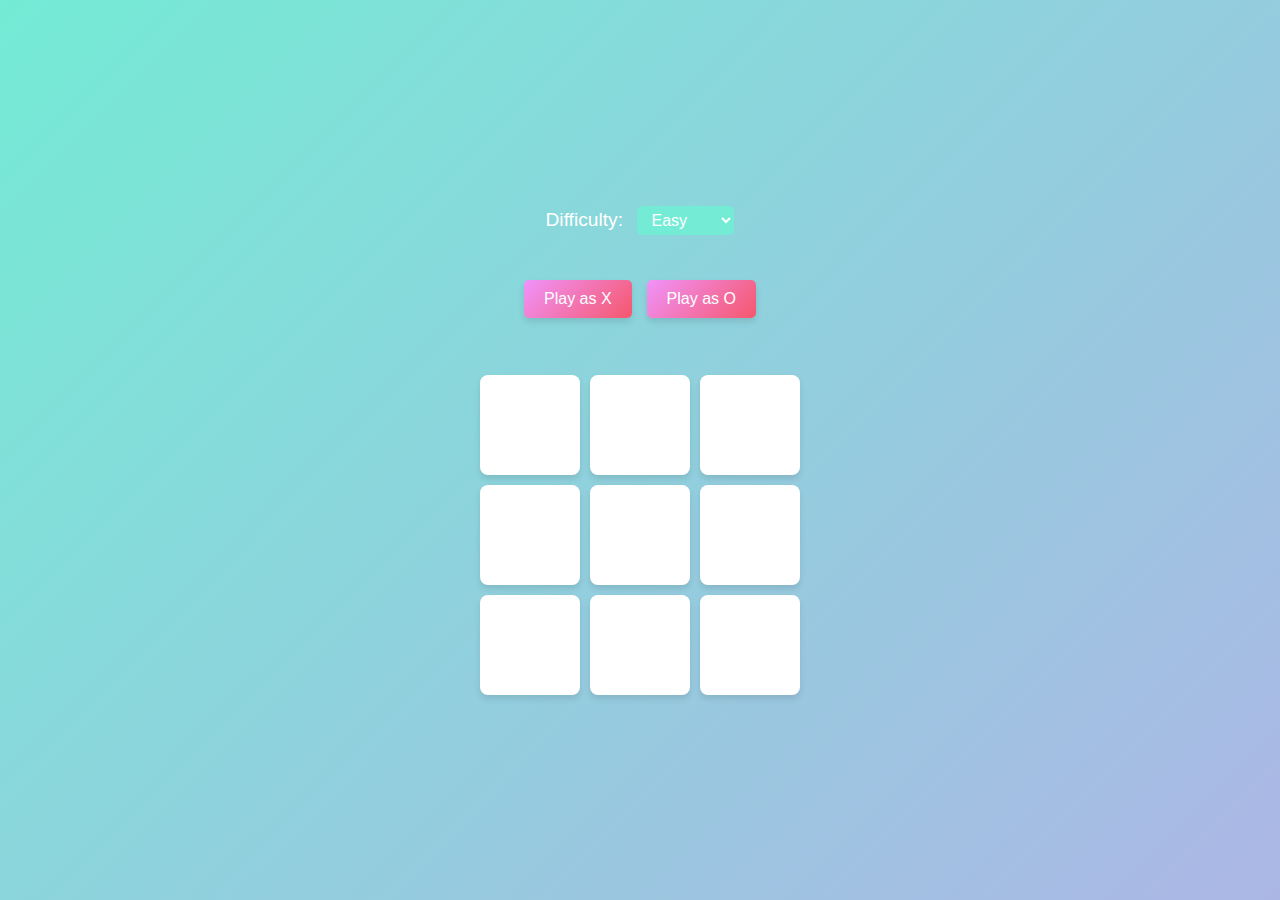
<file: game1/index.html>
<!DOCTYPE html>
<html lang="en">
<head>
    <meta charset="UTF-8">
    <meta name="viewport" content="width=device-width, initial-scale=1.0">
    <title>Tic Tac Toe</title>
    <link rel="stylesheet" href="styles.css">
    <script src="script.js"></script>
</head>
<body>
    <div class="menu">
        <div class="difficulty-selector">
            <label for="difficulty">Difficulty:</label>
            <select id="difficulty">
                <option value="easy">Easy</option>
                <option value="medium">Medium</option>
                <option value="hard">Hard</option>
            </select>
        </div>
        <div class="player-selector">
            <button class="x-play-button shape-selector">Play as X</button>
            <button class="o-play-button shape-selector">Play as O</button>
        </div>
    </div>

    <div class="board">
        <div class="cell"></div>
        <div class="cell"></div>
        <div class="cell"></div>
        <div class="cell"></div>
        <div class="cell"></div>
        <div class="cell"></div>
        <div class="cell"></div>
        <div class="cell"></div>
        <div class="cell"></div>
    </div>
    <div class="winning-message" id="winningMessage">
        <div class="end-game-message"></div>
        <button class="restart-button">Restart</button>
      </div>
</body>
</html>
</file>
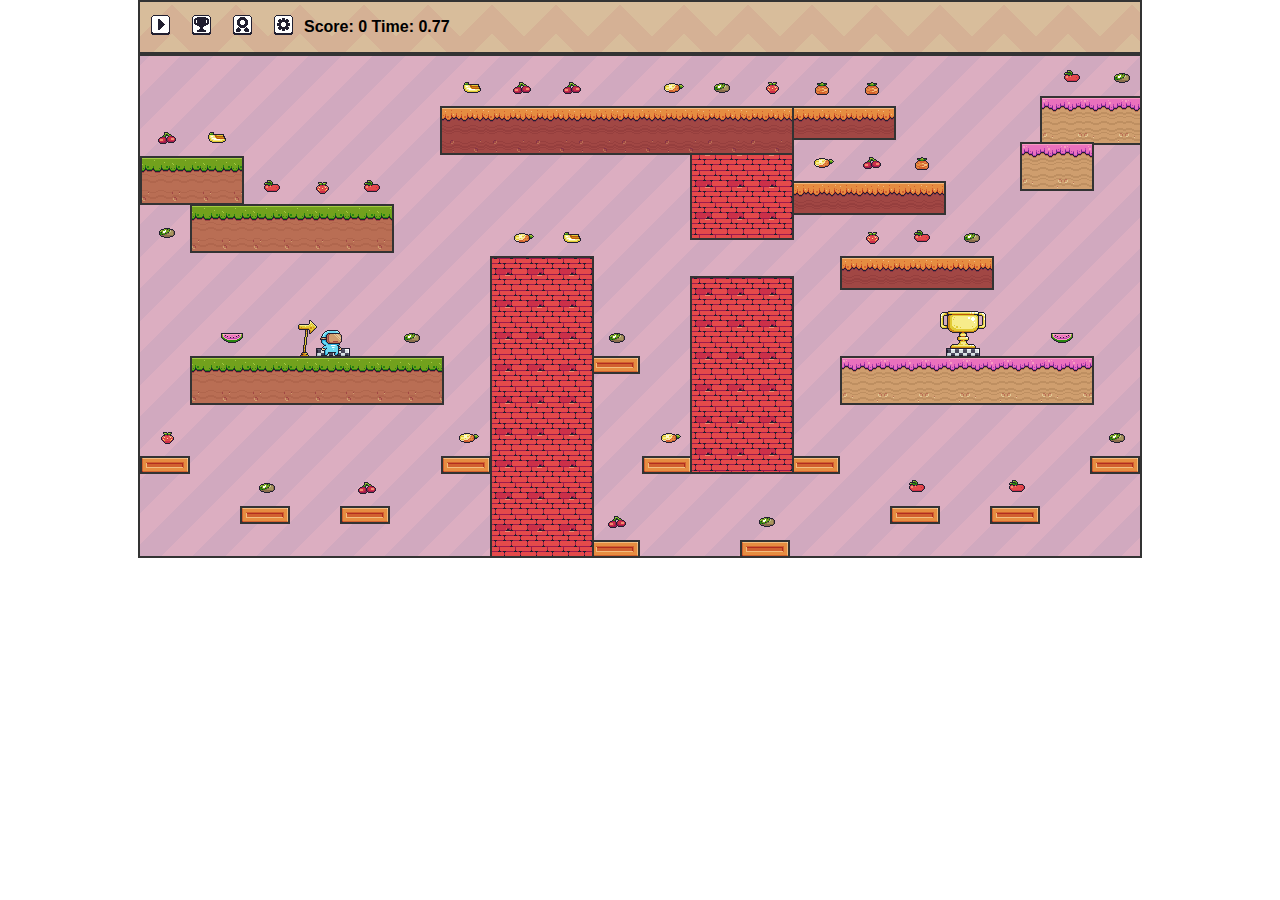
<file: game2/game2.html>
<!DOCTYPE html>
<html lang="en">
<head>
    <meta charset="UTF-8">
    <meta name="viewport" content="width=device-width, initial-scale=1.0">
    <title>Catch the Target</title>
    <link rel="stylesheet" href="game2.css">
</head>
<body>
    <nav id="navigation-bar">
        <div class="nav-link" data-target="play-content" aria-label="Play">
            <img src="assets/Buttons/Play.png" alt="Play" class="nav-icon">
        </div>
        <div class="nav-link" data-target="leaderboard-content" aria-label="Leaderboard">
            <img src="assets/Buttons/Leaderboard.png" alt="Leaderboard" class="nav-icon">
        </div>
        <div class="nav-link" data-target="achievements-content" aria-label="Achievements">
            <img src="assets/Buttons/Achievements.png" alt="Achievements" class="nav-icon">
        </div>
        <div class="nav-link" data-target="settings-content" aria-label="Settings">
            <img src="assets/Buttons/Settings.png" alt="Settings" class="nav-icon">
        </div>
        <div id="Score" aria-label="Score">
            Score: 0 | Time: 0
        </div>
        <div id="fruit-list">
            <!-- Dynamically added images will appear here -->
        </div>
    </nav>

    <main id="game">
        <div id="info-box">
            <div id="leaderboard">Leaderboard</div>
            <div id="achievements">Achievements</div>
            <div id="settings">
                Settings
                <div id="seed">Seed: 0</div>
            </div>
        </div>
        <div id="game-area"></div>
    </main>

    <script src="eventListener.js"></script>
    <script src="animation.js"></script>
    <script src="objects/objects.js"></script>
    <script src="objects/fruit.js"></script>
    <script src="objects/start.js"></script>
    <script src="objects/end.js"></script>
    <script src="objects/player.js"></script>
    <script src="objects/building.js"></script>
    <script src="game.js"></script>
</body>
</html>
</file>
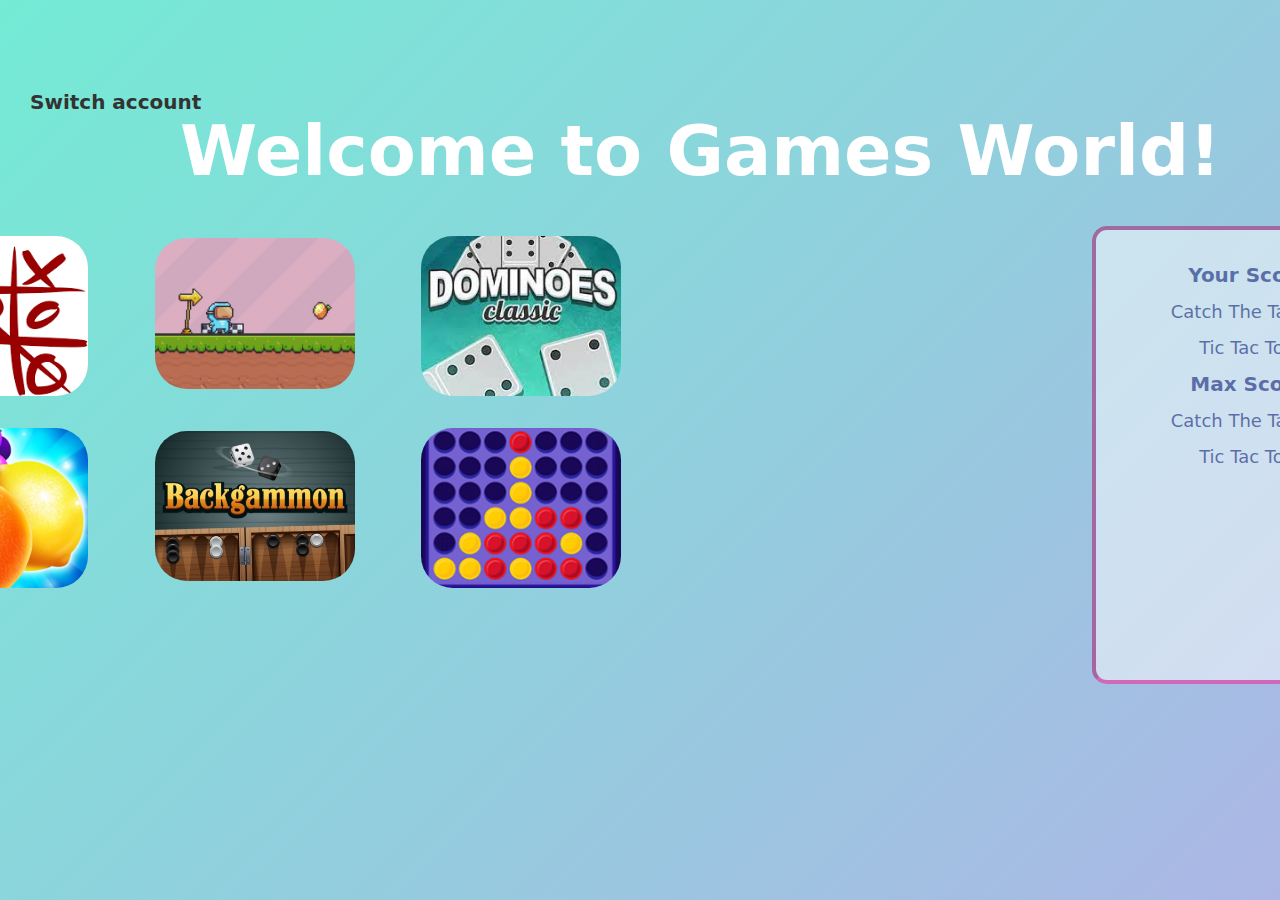
<file: HTML/games.html>
<!DOCTYPE html>
<html lang="en">

<head>
    <meta charset="UTF-8">
    <meta name="viewport" content="width=device-width, initial-scale=1.0">
    <title>Document</title>
    <link rel="stylesheet" href="../CSS/games.css" />
    <script src="../JS/games.js"></script>

</head>

<body>
    <header>
        <div id="header">
            <a href="../HTML/home.html" onclick="eraseCookie();">Switch account</a>
        </div>
    </header>
    <main>
        <div id="welcome">
            <h1>Welcome to Games World!</h1>
            
        </div>
        <div class="flex-container">
            <div class="grid-container">
                <div class="flex-container">
                    <div class="flex-item"><a href="../HTML/ticTacToe.html"><img src="../Media/tictactoe.png" alt="Tic Tac Toe"></a></div>
                    <div class="flex-item"><a href="../game2/game2.html"><img src="../Media/catchTheTarget.jpg" alt="Catch The Target"></a></div>
                    <div class="flex-item"><a ><img src="../Media/example1.jpeg" alt="backgammon"></a></div>
                </div>
                <div class="flex-container">
                    <div class="flex-item"><a ><img src="../Media/example2.jpeg" alt="fruit game"></a></div>
                    <div class="flex-item"><a ><img src="../Media/example3.jpeg" alt="word scramnle"></a></div>
                    <div class="flex-item"><a ><img src="../Media/example4.png" alt="connect four"></a></div>
                </div>
            </div>
            <div class="userData">
                <div class="area">
                    <h2 id="message"></h2>
                    <p id="date"></p>
                </div>
                <div class="scores">
                    <div class="your-scores">
                        <h2>Your Scores:</h2>
                        <p>Catch The Target: <span id="userCatchTheTarget">0</span></p>
                        <p>Tic Tac Toe: <span id="userTicTacToe">0</span></p>
                    </div>
                    <div class="max-scores">
                        <h2>Max Scores:</h2>
                        <p>Catch The Target: <span id="maxCatchTheTarget">0</span></p>
                        <p>Tic Tac Toe: <span id="maxTicTacToe">0</span></p>
                    </div>
                </div>
            </div>
            
        </div>        
    </main>


</body>

</html>
</file>
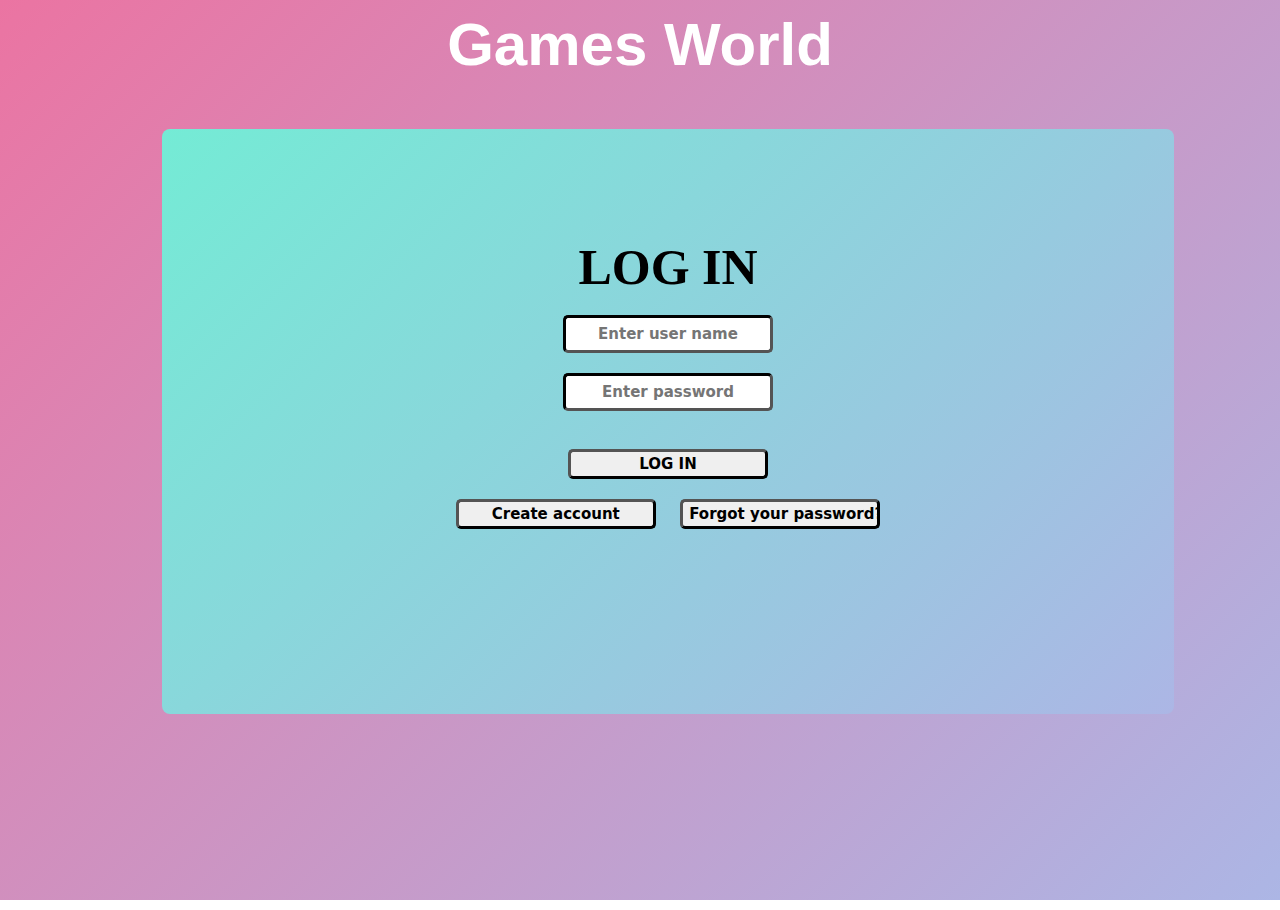
<file: HTML/home.html>
<!DOCTYPE html>
<html lang="en">

<head>
    <meta charset="UTF-8">
    <meta http-equiv="X-UA-Compatible">
    <meta name="viewport" content="width=device-width, initial-scale=1.0">
    <title>Game World</title>
    <link rel="stylesheet" href="../CSS/home.css">
    <script type="text/javascript" src="../JS/home.js"></script>
</head>

<header>
    <h1>Games World</h1>
</header>

<body>
    <div id="containerLogIn" class="containerLogIn">
        <h2>LOG IN</h2>
        <form id="form1">
            <div class="divUsername">
                <input type="text" id="nameLogIn" maxlength="10" name="nameLogIn" placeholder="Enter user name"
                    size="100" required><br>
            </div>
            <div class="divPassword">
                <input type="password" id="passwordLogIn" name="passwordLogIn" placeholder="Enter password" size="100"
                    minlength="8" maxlength="10" required><br>
            </div>
            <br>
            <input class="inputButton" id="logIn" name="logIn" type="button" value="LOG IN">
            <br>
            <input class="inputButton" type="button" id="createAccount" name="createAccount" value="Create account"
                onclick="switchVisible();">
            <input class="inputButton" type="button" id="newPassword" value="Forgot your password?">
            <br>
            <br>
        </form>
    </div>    

    <div id="containerSignUp">
        <h2>SIGN UP</h2>
        <form id="form2">
            <input type="text" id="nameSignIn" maxlength="10" name="nameSignIn" placeholder="Choose a User Name"
                size="100" required><br>
            <input type="password" id="passwordSignIn" name="passwordSignIn" placeholder="Choose a Password" size="100"
                minlength="8" maxlength="10" required>
            <br>
            <br>
            <input id="signIn" name="signIn" class="inputButton" type="button" value="Sign up" formaction=""
                onclick="switchVisible();">
            <br>
            <br>
        </form>
    </div>    

    <div hidden id="containerForgot">
        <h2>NEW PASSWORD</h2>
        <form id="form3">
            <input type="text" id="nameForgot" name="nameForgot" maxlength="10" placeholder="Enter your user name"
                size="100" required><br>
            <input type="password" id="passwordForgot" name="passwordForgot" placeholder="Enter new password" size="100"
                min="8" max="10" required><br>
            <input id="update" name="update" class="inputButton" type="button" value="Update">
            <br>
            <br>
        </form>
    </div>
    <label id="message"></label>

</body>
</html>
</file>
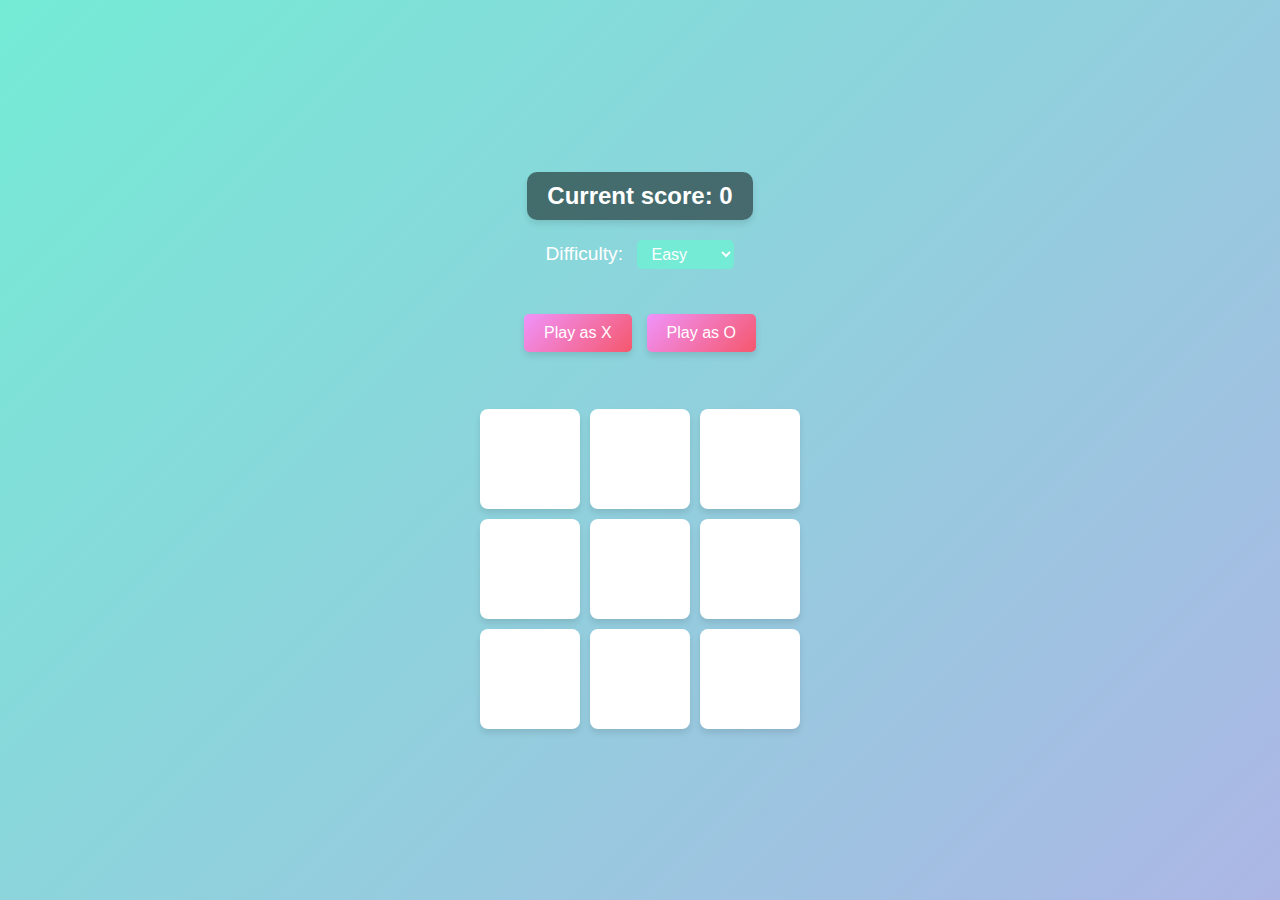
<file: HTML/ticTacToe.html>
<!DOCTYPE html>
<html lang="en">
<head>
    <meta charset="UTF-8">
    <meta name="viewport" content="width=device-width, initial-scale=1.0">
    <title>Tic Tac Toe</title>
    <link rel="stylesheet" href="../CSS/ticTacToe.css">
    <script src="../JS/ticTacToe.js"></script>
</head>
<body>
    <div class="score"></div>
    <div class="menu">
        <div class="difficulty-selector">
            <label for="difficulty">Difficulty:</label>
            <select id="difficulty">
                <option value="easy">Easy</option>
                <option value="medium">Medium</option>
                <option value="hard">Hard</option>
            </select>
        </div>
        <div class="player-selector">
            <button class="x-play-button shape-selector">Play as X</button>
            <button class="o-play-button shape-selector">Play as O</button>
        </div>
    </div>

    <div class="board">
        <div class="cell"></div>
        <div class="cell"></div>
        <div class="cell"></div>
        <div class="cell"></div>
        <div class="cell"></div>
        <div class="cell"></div>
        <div class="cell"></div>
        <div class="cell"></div>
        <div class="cell"></div>
    </div>
    <div class="winning-message" id="winningMessage">
        <div class="end-game-message"></div>
        <button class="restart-button">Restart</button>
      </div>
</body>
</html>
</file>
<file: game1/styles.css>
*, *::after, *::before {
    box-sizing: border-box;
  }


body {
    display: flex;
    justify-content: center;
    align-items: center;
    min-height: 100vh;
    margin: 0;
    background: linear-gradient(135deg, #74ebd5, #ACB6E5);
    font-family: Arial, sans-serif;
    flex-direction: column;
    
}

.board {
    display: grid;
    grid-template-columns: repeat(3, 100px);
    grid-template-rows: repeat(3, 100px);
    gap: 10px;
}

.cell {
    width: 100px;
    height: 100px;
    background-color: #fff;
    display: flex;
    justify-content: center;
    align-items: center;
    font-size: 2rem;
    font-weight: bold;
    color: #333;
    border-radius: 8px;
    cursor: pointer;
    box-shadow: 0 4px 6px rgba(0, 0, 0, 0.1);
    transition: transform 0.2s, background-color 0.3s;
}

.cell:hover {
    transform: scale(1.05);
    background-color: #f1f1f1;
}

.cell:active {
    transform: scale(0.95);
}

.menu {
    margin-bottom: 20px;
    text-align: center;
}

.difficulty-selector {
    margin-bottom: 5vh;
}

label {
    font-size: 1.2rem;
    margin-right: 10px;
    color: #fff;
}

select {
    padding: 5px 10px;
    font-size: 1rem;
    border-radius: 5px;
    border: none;
    background-color: #74ebd5;
    color: #fff;
    cursor: pointer;
    transition: background-color 0.3s;
}

select:hover {
    background-color: #5fc3e4;
}

.player-selector {
    display: flex;
    justify-content: center;
    gap: 15px;
    margin-bottom: 10px;
}

.x-play-button,
.o-play-button {
    padding: 10px 20px;
    font-size: 1rem;
    border: none;
    border-radius: 5px;
    cursor: pointer;
    background: linear-gradient(135deg, #f093fb, #f5576c);
    color: #fff;
    box-shadow: 0 4px 6px rgba(0, 0, 0, 0.1);
    transition: transform 0.2s, background-color 0.3s;
    margin-bottom: 3vh;
}

.x-play-button:hover,
.o-play-button:hover {
    transform: scale(1.05);
    background-color: #e74c3c;
}

.x-play-button:active,
.o-play-button:active {
    transform: scale(0.95);
}


.cell.x::before,
.cell.x::after{
    content: '';
    width: 12px;
    height: 100px;
    background-color: black;
    position: absolute;
}

.cell.x::after{
    transform: rotate(45deg) ;
}

.cell.x::before{
    transform: rotate(-45deg) ;
}

.cell.o::before,
.cell.o::after{
    content: '';
    border-radius: 100%;
    position: absolute;
}

.cell.cell.o::before{
    width: 90px;
    height: 90px;
    background-color: black;
}

.cell.o::after{
    width: 65px;
    height: 65px;
    background-color: white;
}

.cell.x,
.cell.o{
    cursor: not-allowed;
}

.hidden{
    visibility: hidden;
}

.winning-message {
    display: none;
    position: fixed;
    top: 0;
    left: 0;
    right: 0;
    bottom: 0;
    background-color: rgba(0, 0, 0, 0.8);
    justify-content: center;
    align-items: center;
    flex-direction: column;
    color: #fff;
    font-size: 3rem;
    text-align: center;
    animation: fadeIn 0.5s ease-in-out;
}

.winning-message .end-game-message {
    font-size: 4rem;
    margin-bottom: 1rem;
    text-shadow: 2px 2px 8px rgba(0, 0, 0, 0.7);
}

.winning-message button {
    padding: 1rem 2rem;
    font-size: 1.5rem;
    border: none;
    border-radius: 10px;
    cursor: pointer;
    background: linear-gradient(135deg, #6a11cb, #2575fc);
    color: #fff;
    box-shadow: 0 5px 15px rgba(0, 0, 0, 0.3);
    transition: transform 0.2s, background-color 0.3s;
}

.winning-message button:hover {
    transform: scale(1.1);
    background-color: #4b79a1;
}

.winning-message button:active {
    transform: scale(0.95);
}

/* Fade-in animation */
@keyframes fadeIn {
    from {
        opacity: 0;
    }
    to {
        opacity: 1;
    }
}


.show {
    display: flex;
}
</file>
<file: game2/game2.css>
/* General styles */
body {
    font-family: Arial, sans-serif;
    text-align: center;
    margin: 0;
    padding: 0;
    font-weight: bold;
    
}

/* Navigation bar styles */
#navigation-bar {
    display: flex;
    justify-content: left;
    align-items: center;
    background-color: #f9f9f9;
    height: 50px;
    border: 2px solid #333;
    margin: 0px auto;
}

#fruit-list {
    display: flex; /* Use flexbox for layout */
    flex-direction: row; /* Arrange items in a horizontal row */
    justify-content: flex-end; /* Align items to the right */
    align-items: center; /* Center items vertically */
    gap: 1px; /* Add spacing between images */
    overflow-x: auto; /* Enable horizontal scrolling if necessary */
    margin-top: 1px; /* Space from other elements */
}




.nav-link {
    color: #f0f0f0;
    text-decoration: none;
    font-size: 18px;
    padding: 10px 10px;
    /* border-radius: 5px; */
    transition: all 0.3s ease;
}

.nav-link:hover {
    /* background-color: #555;
    background-image: url("assets/Background/Green.png");
    color: #fff; */
    transform: scale(1.2);
}

/* Game area styles */
#game{
    position: relative;
    margin: 0px auto;
    overflow: hidden;
    width: 1004px
}

#game-area{
    position: relative;
    margin: 0px auto;
    border: 2px solid #333;
    background-color: #f9f9f9;
    overflow: hidden;
}

#info-box {
    display: none; /* Hidden by default */
    width: 250px;
    height: 500px;
    /* margin: 10px auto; */
    border: 2px solid #333;
    background-image: url("assets/Background/Green.png");
    transition: all 0.3s ease;
    position: absolute;
    left: 0px;
    top: 0px;
    z-index: 1000; /* Higher than other elements */
}

#leaderboard {
    display: none;
}

#achievements {
    display: none;
}

#settings {
    display: none;
}

/* Game over message styling */
#game-over-message {
    position: absolute;
    top: 50%;
    left: 50%;
    transform: translate(-50%, -50%);
    font-size: 32px;
    border: 2px solid #333;
    background-color: rgba(0, 0, 0, 0.8);
    background-image: url("assets/Background/Purple.png");
    padding: 20px;
    text-align: center;
    z-index: 2000; /* Higher than other elements */
}

#game-over-message button {
    margin-top: 10px;
    padding: 10px;
    font-size: 18px;
    cursor: pointer;
    border: 2px solid #333;
    background-color: #ff0000;
    color: #fff;
    transition: background-color 0.3s ease;
}

#game-over-message button:hover {
    background-color: #cc0000;
}
</file>
<file: CSS/games.css>
html, body {
    height: 100%; 
    width: 100%; 
    margin: 0; 
    padding: 0; 
    overflow: hidden; 
}
body {
    background: linear-gradient(135deg, #74ebd5, #ACB6E5);
    display: flex;
    flex-direction: row;
    justify-content: center;
    align-items: center;
    width: 100%;
    min-height: 100vh;
}

#header{
    position: absolute;
    top: 90px;
    left: 30px;
}

header a {
    text-decoration: none; 
    margin-right: 5px; 
    color: #333; 
    font-weight: bold; 
    font-size: 20px; 
    font-family: system-ui, -apple-system, BlinkMacSystemFont, 'Segoe UI', Roboto, Oxygen, Ubuntu, Cantarell, 'Open Sans', 'Helvetica Neue', sans-serif;

}

header a:hover {
    color: deeppink; 
}

#logo{
    width: 50px;
    margin-bottom: 140px;
    margin-right: 1300px;
    cursor: pointer;
}

#welcome{
    position: absolute;
    left: 180px;
    top: 63px;
}

#welcome h1{
    font-size: 70px;
    color: white; 
    font-family: system-ui, -apple-system, BlinkMacSystemFont, 'Segoe UI', Roboto, Oxygen, Ubuntu, Cantarell, 'Open Sans', 'Helvetica Neue', sans-serif;

}

.userData{

    opacity: 0.5;
    border-radius: 15px;
    background-color: white;
    padding: 2%;
    height: 385px;
    width: 260px;
    text-align: center;
    position: relative;
    border-color: deeppink;
    border-width: 4px;
    border-style: inset;
    line-height: 1.4;

}
#date{
margin-bottom: 5px;
margin-top: 13px;
}

.area{
    margin-bottom: -11px;
    margin-top: -14px;
}
.scores{
    line-height: 1;

}

#message{
    font-size: 30px;
    margin-top: 4px;
}

p{
    font-family: system-ui, -apple-system, BlinkMacSystemFont, 'Segoe UI', Roboto, Oxygen, Ubuntu, Cantarell, 'Open Sans', 'Helvetica Neue', sans-serif;
    color: midnightblue;
    font-size: 18px;
    text-align: center;
    margin-bottom: 2px;
}

h2{
    font-family: system-ui, -apple-system, BlinkMacSystemFont, 'Segoe UI', Roboto, Oxygen, Ubuntu, Cantarell, 'Open Sans', 'Helvetica Neue', sans-serif;
    color: midnightblue;
    font-size: 20px;
    text-align: center;
    margin-bottom: 2px;

}

.grid-container {
    display: grid;
    gap: 20px;
    margin-right: 370px;
    margin-bottom: 95px;
    justify-content: center;
    z-index:1 ;
}

.flex-container {
    display: flex;
    justify-content: space-around;
    width: 100%;
    margin-right: 200px;
    margin-top: 10px;
    z-index:1 ;
}

.flex-item {
    width: 200px; 
    height: 160px; 
    border-radius: 2rem;
    box-sizing: border-box; 
    display: flex; 
    align-items: center; 
    justify-content: center; 
    overflow: hidden; 
    z-index:1 ;
}

.flex-item img {
    width:100%;
    height: 100%; 
    border-radius: 2rem;
    transition: transform 0.2s; 
    object-fit: cover; 
    
}

.flex-item img:hover {
    transform: scale(1.1); 
}
</file>
<file: CSS/home.css>
html,
body {
    height: 100%;
}

body {
    background: linear-gradient(135deg, #eb74a2, #ACB6E5);
    background-repeat: no-repeat;
    text-align: center;
    font-family: Verdana, Geneva, sans-serif;
}

form {
    position: absolute;
    top: 30%;
    margin: auto;
}

h2 {
    font-family: cursive;
    font-weight: bold;
    margin-bottom: 350px;
    font-size: 50px;
}


h1 {
    margin-top: 10px;
    text-align: center;
    font-size: 60px;
    font-weight: bold;
    color: white;
}

#containerSignUp,
#containerForgot {
    display: none;
    background: linear-gradient(135deg, #74ebd5, #ACB6E5);
    border-radius: 8px;
    background-color: white;
    width: 80%;
    text-align: center;
    position: relative;
    z-index: 1;
    top: 10px;
    left: 28px;
    flex-direction: column;
    justify-content: center;
    align-items: center;
    height: 65%;
    margin: auto;
}

#containerLogIn {

    border-radius: 8px;
    background: linear-gradient(135deg, #74ebd5, #ACB6E5);
    width: 80%;
    text-align: center;
    position: relative;
    z-index: 1;
    top: 10px;
    left: 28px;
    display: flex;
    flex-direction: column;
    justify-content: center;
    align-items: center;
    height: 65%;
    margin: auto;
}



input {
    border-radius: 5px;
    border-width: 3px;
    border-color: black;
    width: 200px;
    font-size: 15px;
    height: 30px;
    font-weight: bold;
    text-align-last: center;
    margin: 10px;
    font-family: system-ui;
}

.inputButton {
    cursor: pointer;
}

.divUsername,
.divPassword {
    display: flex;
    justify-content: center;
    flex-direction: row;
    align-items: flex-end;
    font-size: 2vw;
    font-family: Arial, Helvetica, sans-serif;
}

#message {
    color: red;
    position: fixed;
    top: 500px;
    left: 50%;
    transform: translateX(-50%);
    z-index: 1000;
}


a {
    padding: 10px;
    font-weight: bold;
    color: black;
}
</file>
<file: CSS/ticTacToe.css>
*, *::after, *::before {
    box-sizing: border-box;
  }


body {
    display: flex;
    justify-content: center;
    align-items: center;
    min-height: 100vh;
    margin: 0;
    background: linear-gradient(135deg, #74ebd5, #ACB6E5);
    font-family: Arial, sans-serif;
    flex-direction: column;
    
}

.board {
    display: grid;
    grid-template-columns: repeat(3, 100px);
    grid-template-rows: repeat(3, 100px);
    gap: 10px;
}

.cell {
    width: 100px;
    height: 100px;
    background-color: #fff;
    display: flex;
    justify-content: center;
    align-items: center;
    font-size: 2rem;
    font-weight: bold;
    color: #333;
    border-radius: 8px;
    cursor: pointer;
    box-shadow: 0 4px 6px rgba(0, 0, 0, 0.1);
    transition: transform 0.2s, background-color 0.3s;
}

.cell:hover {
    transform: scale(1.05);
    background-color: #f1f1f1;
}

.cell:active {
    transform: scale(0.95);
}

.menu {
    margin-bottom: 20px;
    text-align: center;
}

.difficulty-selector {
    margin-bottom: 5vh;
}

label {
    font-size: 1.2rem;
    margin-right: 10px;
    color: #fff;
}

select {
    padding: 5px 10px;
    font-size: 1rem;
    border-radius: 5px;
    border: none;
    background-color: #74ebd5;
    color: #fff;
    cursor: pointer;
    transition: background-color 0.3s;
}

select:hover {
    background-color: #5fc3e4;
}

.player-selector {
    display: flex;
    justify-content: center;
    gap: 15px;
    margin-bottom: 10px;
}

.x-play-button,
.o-play-button {
    padding: 10px 20px;
    font-size: 1rem;
    border: none;
    border-radius: 5px;
    cursor: pointer;
    background: linear-gradient(135deg, #f093fb, #f5576c);
    color: #fff;
    box-shadow: 0 4px 6px rgba(0, 0, 0, 0.1);
    transition: transform 0.2s, background-color 0.3s;
    margin-bottom: 3vh;
}

.x-play-button:hover,
.o-play-button:hover {
    transform: scale(1.05);
    background-color: #e74c3c;
}

.x-play-button:active,
.o-play-button:active {
    transform: scale(0.95);
}


.cell.x::before,
.cell.x::after{
    content: '';
    width: 12px;
    height: 100px;
    background-color: black;
    position: absolute;
}

.cell.x::after{
    transform: rotate(45deg) ;
}

.cell.x::before{
    transform: rotate(-45deg) ;
}

.cell.o::before,
.cell.o::after{
    content: '';
    border-radius: 100%;
    position: absolute;
}

.cell.cell.o::before{
    width: 90px;
    height: 90px;
    background-color: black;
}

.cell.o::after{
    width: 65px;
    height: 65px;
    background-color: white;
}

.cell.x,
.cell.o{
    cursor: not-allowed;
}

.hidden{
    visibility: hidden;
}

.winning-message {
    display: none;
    position: fixed;
    top: 0;
    left: 0;
    right: 0;
    bottom: 0;
    background-color: rgba(0, 0, 0, 0.8);
    justify-content: center;
    align-items: center;
    flex-direction: column;
    color: #fff;
    font-size: 3rem;
    text-align: center;
    animation: fadeIn 0.5s ease-in-out;
}

.winning-message .end-game-message {
    font-size: 4rem;
    margin-bottom: 1rem;
    text-shadow: 2px 2px 8px rgba(0, 0, 0, 0.7);
}

.winning-message button {
    padding: 1rem 2rem;
    font-size: 1.5rem;
    border: none;
    border-radius: 10px;
    cursor: pointer;
    background: linear-gradient(135deg, #6a11cb, #2575fc);
    color: #fff;
    box-shadow: 0 5px 15px rgba(0, 0, 0, 0.3);
    transition: transform 0.2s, background-color 0.3s;
}

.winning-message button:hover {
    transform: scale(1.1);
    background-color: #4b79a1;
}

.winning-message button:active {
    transform: scale(0.95);
}

/* Fade-in animation */
@keyframes fadeIn {
    from {
        opacity: 0;
    }
    to {
        opacity: 1;
    }
}


.show {
    display: flex;
}

.score {
    display: flex;
    justify-content: center;
    gap: 30px;
    font-size: 1.5rem;
    font-weight: bold;
    color: #fff;
    margin-bottom: 20px;
    background: rgba(0, 0, 0, 0.5);
    padding: 10px 20px;
    border-radius: 10px;
    box-shadow: 0 4px 6px rgba(0, 0, 0, 0.1);
}
</file>
